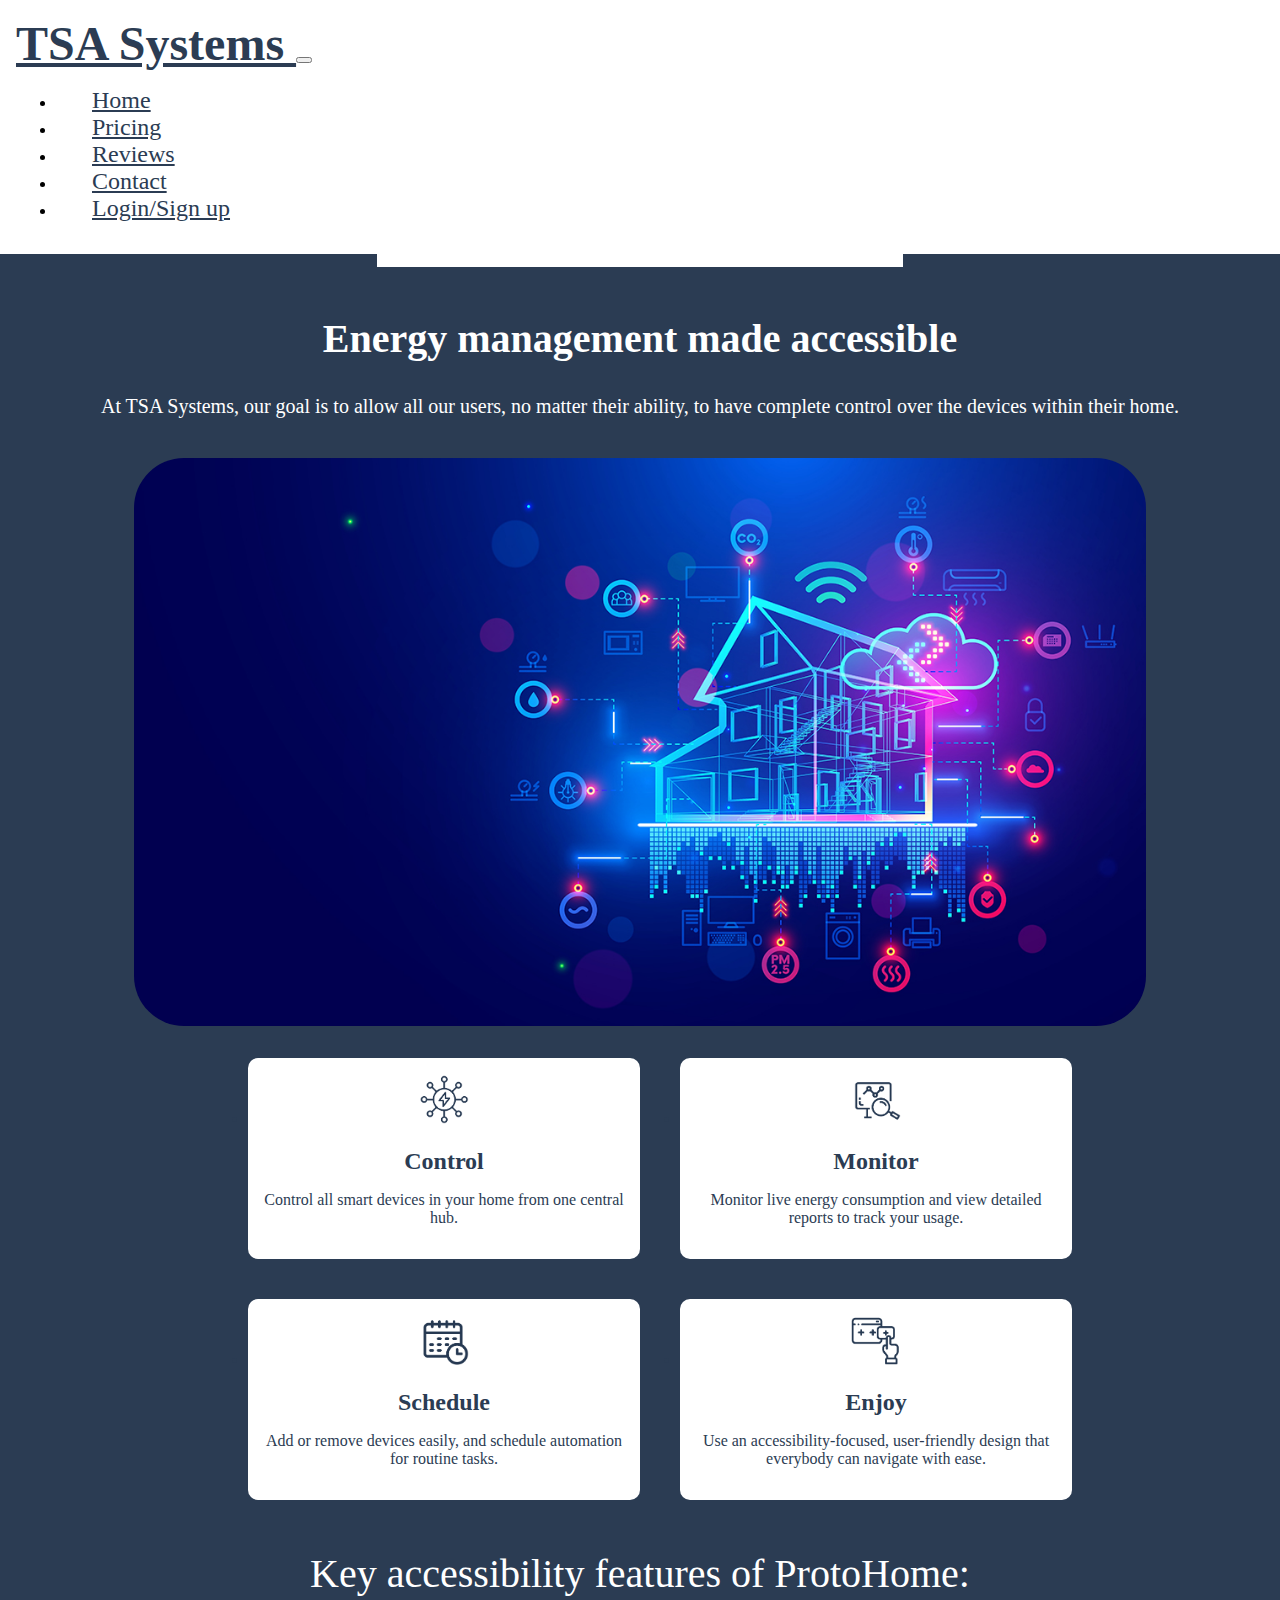
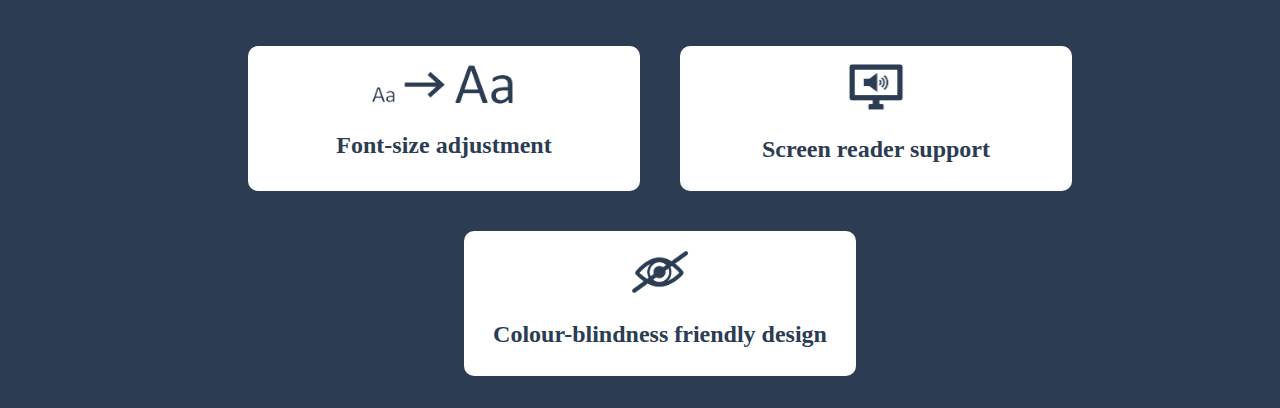
<file: index.html>
<html>

<head>
	<title>TSA Systems</title>
	<link href="https://cdn.jsdelivr.net/npm/bootstrap@5.3.0/dist/css/bootstrap.min.css" rel="stylesheet"
		integrity="sha384-9ndCyUaIbzAi2FUVXJi0CjmCapSmO7SnpJef0486qhLnuZ2cdeRhO02iuK6FUUVM" crossorigin="anonymous">
	<meta name="viewport" content="width=device-width, initial-scale=1" />
	<link href="index.css" rel="stylesheet" type="text/css" />
</head>

<body>

	<nav class="navbar navbar-expand-lg bg-body-tertiary">
		<div class="container-fluid">
			<a class="navbar-brand" href="index.html"> TSA Systems </a>
			<button class="navbar-toggler" type="button" data-bs-toggle="collapse" data-bs-target="#navbarNav"
				aria-controls="navbarNav" aria-expanded="false" aria-label="Toggle navigation">
				<span class="navbar-toggler-icon"></span>
			</button>
			<div class="collapse navbar-collapse" id="navbarNav">
				<ul class="navbar-nav">
					<li class="nav-item">
						<a class="nav-link active" aria-current="page" href="#">Home</a>
					</li>
					<li class="nav-item">
						<a class="nav-link" href="protohome/html/pricing.html">Pricing</a>
					</li>
					<li class="nav-item">
						<a class="nav-link" href="protohome/html/reviews.html">Reviews</a>
					</li>
					<li class="nav-item">
						<a class="nav-link" href="protohome/html/contact.html">Contact</a>
					</li>
					<li class="nav-item">
						<a class="nav-link" href="protohome/html/login.html">Login/Sign up</a>
					</li>

				</ul>
			</div>
		</div>
	</nav>
	
	<h1>
	<span class = "logo">
	<img src = "protohome/image/LOGO.PNG" id = "protohome">
	ProtoHome</span>
	</h1>
	
	<h2>Energy management made accessible</h2>
	<p class="top-text">At TSA Systems, our goal is to allow all our users, no matter their ability, to have complete control over the devices
		within their home.</p>
	<picture class="top-picture">
		<img src="protohome/image/homepage.jpg" >
	</picture>


	<ul class="card-group">
		<li class="card">
			<picture class="icon-picture">
				<img class="icon" src="protohome/image/control.png">
			</picture>
			<h3>Control</h3>
			<p class="item-text">Control all smart devices in your home from one central hub.</p>
		</li>
		<li class="card">
			<picture class="icon-picture">
				<img class="icon" src="protohome/image/monitor.png">
			</picture>
			<h3>Monitor</h3>
			<p class="item-text">Monitor live energy consumption and view detailed reports to track your usage.</p>
		</li>
		<li class="card">
			<picture class="icon-picture">
				<img class="icon" src="protohome/image/schedule.png">
			</picture>
			<h3>Schedule</h3>
			<p class="item-text">Add or remove devices easily, and schedule automation for routine tasks.</p>
		</li>
		<li class="card">
			<picture class="icon-picture">
				<img class="icon" src="protohome/image/intuitive.png" >	
			</picture>
			<h3>Enjoy</h3>
			<p class="item-text">Use an accessibility-focused, user-friendly design that everybody can navigate with ease.</p>
		</li>
	</ul>
	
	<h2 style="font-weight : normal;">Key accessibility features of ProtoHome:</h2>
	<ul class = "card-group">
		<li class = "card">
			<picture class="icon-picture">
				<img class="accessibility" src="protohome/image/font size.png">
			</picture>
			<h3>Font-size adjustment</h3>
		</li>
		<!-- <li class = "card">
			<picture class="icon-picture">
				<img class="accessibility" src="protohome/image/icon size.png">
			</picture>
			<h3>Icon-size adjustment</h3>
		</li> -->
		<li class = "card">
			<picture class="icon-picture">
				<img class="accessibility" src="protohome/image/screen reader.png">
			</picture>
			<h3>Screen reader support</h3>
		</li>
		<li class = "card">
			<picture class="icon-picture">
				<img class="accessibility" src="protohome/image/colour blindness.png">
			</picture>
			<h3>Colour-blindness friendly design</h3>
		</li>
	</ul>

	<script src="https://cdn.jsdelivr.net/npm/bootstrap@5.3.0/dist/js/bootstrap.bundle.min.js"
		integrity="sha384-geWF76RCwLtnZ8qwWowPQNguL3RmwHVBC9FhGdlKrxdiJJigb/j/68SIy3Te4Bkz"
		crossorigin="anonymous"></script>


</body>

</html>
</file>
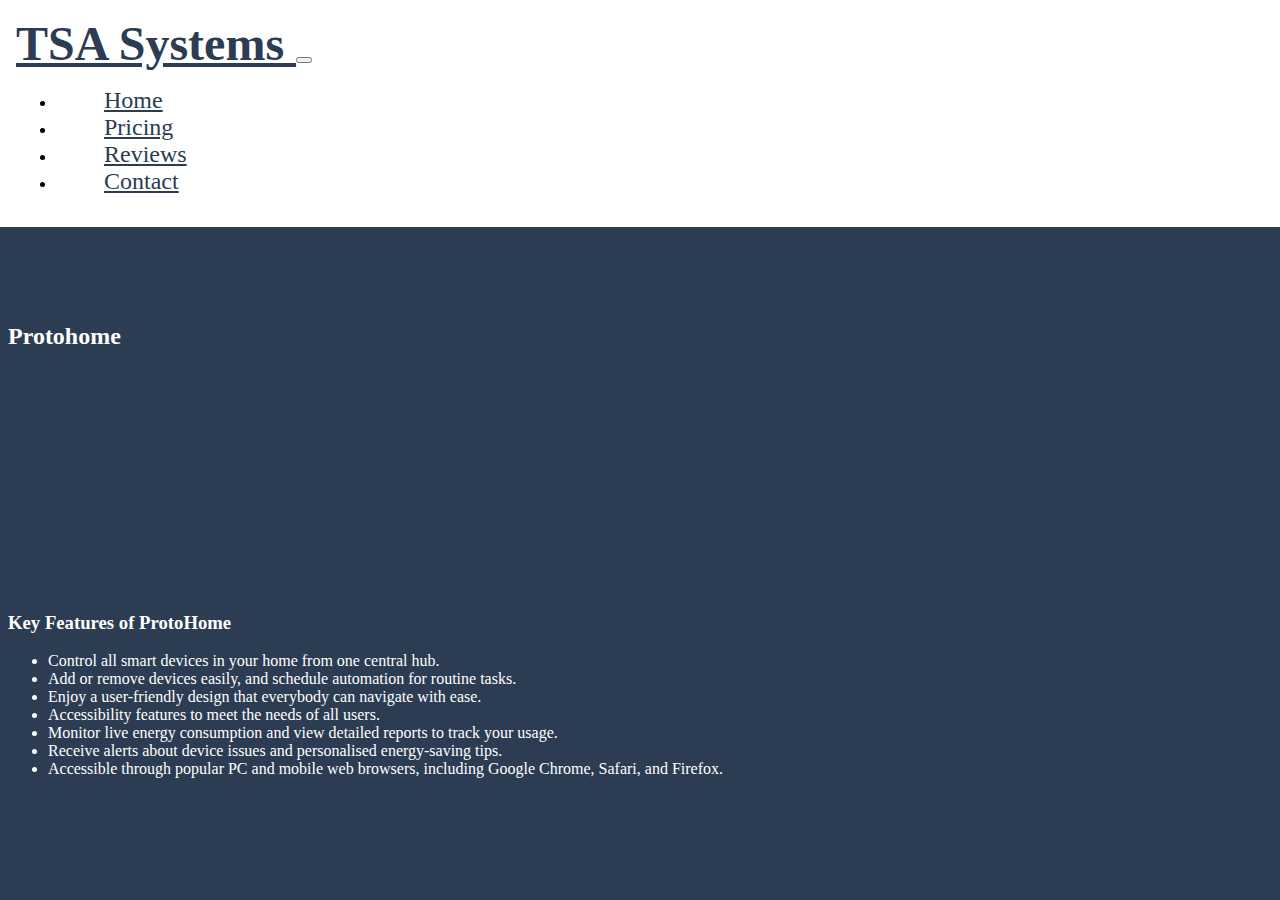
<file: protohome/html/index.html>
<html>
	<head>
		<title>TSA Systems</title>
		<link href="https://cdn.jsdelivr.net/npm/bootstrap@5.3.0/dist/css/bootstrap.min.css" rel="stylesheet" integrity="sha384-9ndCyUaIbzAi2FUVXJi0CjmCapSmO7SnpJef0486qhLnuZ2cdeRhO02iuK6FUUVM" crossorigin="anonymous">
        <meta name="viewport" content="width=device-width, initial-scale=1" />
        <link href="../css/index.css" rel="stylesheet" type="text/css" />
	</head>
	<body>

		<nav class="navbar navbar-expand-lg bg-body-tertiary">
			<div class="container-fluid">
			  <a class="navbar-brand" href="index.html"> TSA Systems </a>
			  <button class="navbar-toggler" type="button" data-bs-toggle="collapse" data-bs-target="#navbarNav" aria-controls="navbarNav" aria-expanded="false" aria-label="Toggle navigation">
				<span class="navbar-toggler-icon"></span>
			  </button>
			  <div class="collapse navbar-collapse" id="navbarNav">
				<ul class="navbar-nav">
				  <li class="nav-item">
					<a class="nav-link active" aria-current="page" href="#">Home</a>
				  </li>
				  <li class="nav-item">
					<a class="nav-link" href="#">Pricing</a>
				  </li>
				  <li class="nav-item">
					<a class="nav-link" href="#">Reviews</a>
				  </li>
				  <li class="nav-item">
					<a class="nav-link" href="#">Contact</a>
				  </li> 
		  
				</ul>
			  </div>
			</div>
		  </nav>













		<header>
			<h1>TSA Systems</h1>
			<h2>Protohome</h2>
		</header>

		
         <div class="introduction">
            <p class="information-text">ProtoHome is designed to give you ultimate control over your household.</p>
		    <p class="information-text">Our mission at TSA Systems is to let you to manage all the smart devices in your home through a single interface.</p>

		 </div>
		

		<h3>Key Features of ProtoHome</h3>
		<ul class="key-features-list">
			<li>Control all smart devices in your home from one central hub.</li>
			<li>Add or remove devices easily, and schedule automation for routine tasks.</li>
			<li>Enjoy a user-friendly design that everybody can navigate with ease.</li>
			<li>Accessibility features to meet the needs of all users.</li>
			<li>Monitor live energy consumption and view detailed reports to track your usage.</li>
			<li>Receive alerts about device issues and personalised energy-saving tips.</li>
			<li>Accessible through popular PC and mobile web browsers, including Google Chrome, Safari, and Firefox.</li>
		</ul>


		<script src="https://cdn.jsdelivr.net/npm/bootstrap@5.3.0/dist/js/bootstrap.bundle.min.js" integrity="sha384-geWF76RCwLtnZ8qwWowPQNguL3RmwHVBC9FhGdlKrxdiJJigb/j/68SIy3Te4Bkz" crossorigin="anonymous"></script>


	</body>
</html>
</file>
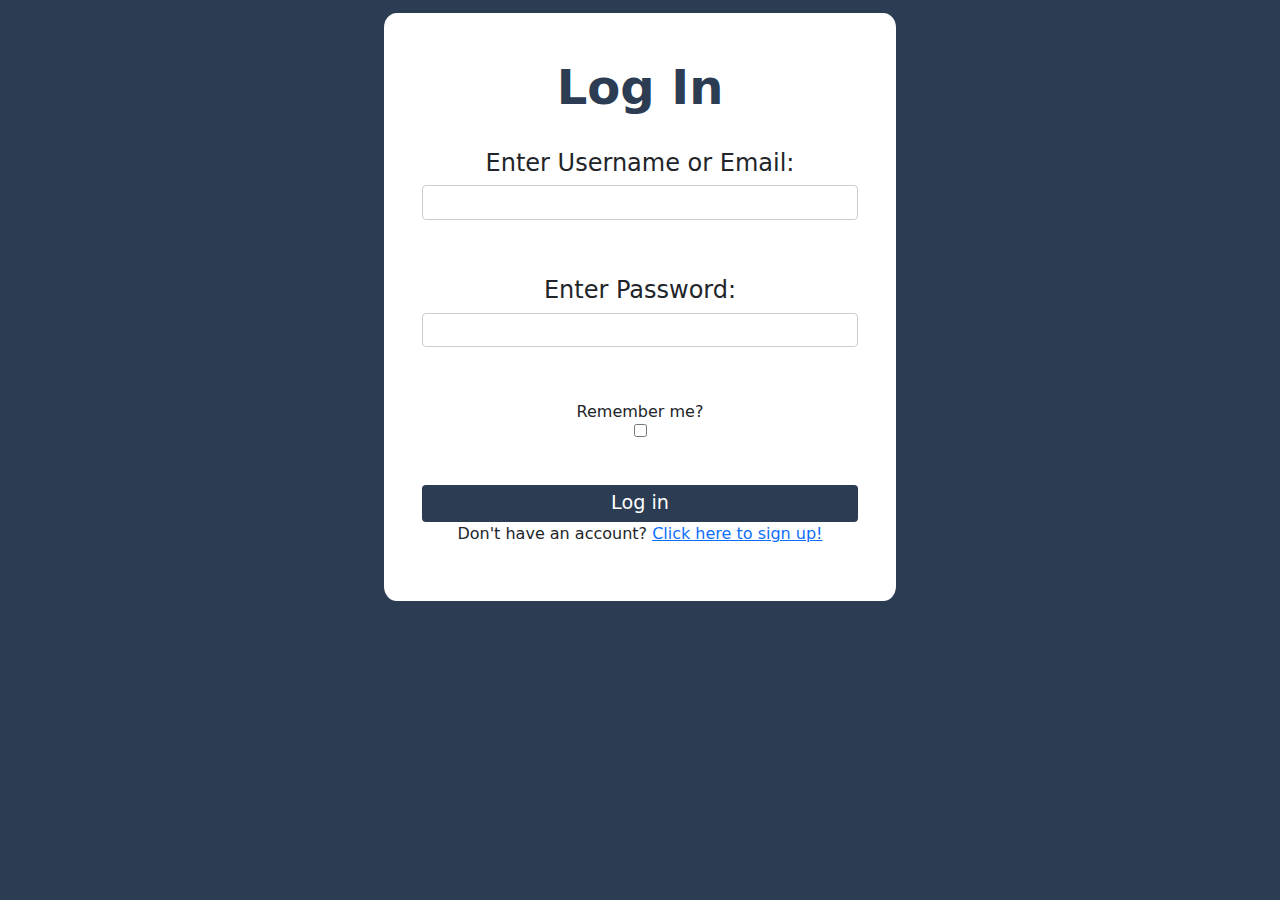
<file: protohome/html/dashboard.html>
<html lang = "en">
<head>
    <title>Dashboard</title>
    <meta charset="UTF-8">
    <meta name="viewport" content="width=device-width, initial-scale=1" />
    <link href="https://cdn.jsdelivr.net/npm/bootstrap@5.3.3/dist/css/bootstrap.min.css" rel="stylesheet" integrity="sha384-QWTKZyjpPEjISv5WaRU9OFeRpok6YctnYmDr5pNlyT2bRjXh0JMhjY6hW+ALEwIH" crossorigin="anonymous">
    <link href="../css/dashboard.css" rel="stylesheet" type="text/css" />
</head>
<body>
    <nav class="navbar navbar-expand-lg bg-body-tertiary">
        <div class="container-fluid">
            <a class="navbar-brand" href="dashboard.html">
                <img src="../image/LOGO.PNG" width="80" height="80" alt="Logo">
                <span class="ms-2 custom-text">ProtoHome</span>
            </a>
            <button class="navbar-toggler" type="button" data-bs-toggle="collapse" data-bs-target="#navbarNav" aria-controls="navbarNav" aria-expanded="false" aria-label="Toggle navigation">
                <span class="navbar-toggler-icon"></span>
            </button>
            <div class="collapse navbar-collapse" id="navbarNav">
                <ul class="navbar-nav">
                    <li class="nav-item">
                        <a class="nav-link active" aria-current="page" href="dashboard.html">
                            <img src="../image/Dashboard.png" width="50" height="50" alt="Dashboard"> Dashboard
                        </a>

                        <li class="nav-item">
                            <a class="nav-link" href="household.html">
                                <img src="../image/House.png" width="50" height="50" alt="houseHold"> Household
                            </a>
                        </li>


                    </li>
                    <li class="nav-item">
                        <a class="nav-link" href="energyreport.html">
                            <img src="../image/Graph.png" width="50" height="50" alt="Graph"> Energy Report
                        </a>
                    </li>
                    
                    <li class="nav-item">
                        <a class="nav-link" target="_blank" href="https://tsasystems.github.io/Protohome/">
                            <img src="../image/Information.png" width="50" height="50" alt="Settings"> About

                        </a>
                    </li>

                    <li class="nav-item">
                        <a class="nav-link" href="settings.html">
                            <img src="../image/Settings.png" width="50" height="50" alt="Settings"> Settings
                        </a>
                    </li>

                    
                    
                </ul>






                    <!-- Dropdown Menu -->
                     
                    <ul class="navbar-nav ms-auto">
                        <li class="nav-item dropdown">
                            <a class="nav-link dropdown-toggle" href="#" id="navbarDropdown" role="button" data-bs-toggle="dropdown" aria-expanded="false">
                                <img src="../image/Notification.png" width="50" height="50" alt="Notification"> 
                            </a>
                            <ul class="dropdown-menu" aria-labelledby="navbarDropdown">
                                <li><a class="dropdown-item" href="#">No new notifications</a></li>
                            </ul>
                        </li>
                    </ul>

                   
                
            </div>
        </div>
    </nav>

   <h1>Devices</h1>

   <br>
   <br>
   <br>

   
    <button type="button" id="houseHoldButton" class="btn btn-light"  aria-label="change household"> Change Household </button>

    <br>
    <br>
    <br>


	
    <div class="grid-container" id="grid">
        <div class="gridItemAddBox" onclick= "showAddDeviceInterface()" title="Add device" >+</div>
        
    </div>



    <div class="modal fade" id="deviceModal" tabindex="-1" aria-labelledby="ModalLabel" aria-hidden="true">
        <div class="modal-dialog">
          <div class="modal-content">
            <div class="modal-header">
              <h2 class="modal-title" id="ModalLabel">Add a device</h2>
              <button type="button" class="btn-close" data-bs-dismiss="modal" aria-label="Close"></button>
            </div>
            <div class="modal-body">
               <h3> Available Devices </h3>

               <div class="row" >
                <div class="col-6">
                    <!-- Devices declared in js are shown here  --> 
                  <div class="list-group" id="list-tab" role="tablist">
                 


                  </div>
                </div> 
                <div class="col-8">
                    <div class="tab-content" id="nav-tabContent">
                        <div class="tab-pane fade" id="list-home" role="tabpanel" aria-labelledby="list-home-list">Home content...</div>
                        <div class="tab-pane fade" id="list-profile" role="tabpanel" aria-labelledby="list-profile-list">Profile content...</div>
                        <div class="tab-pane fade" id="list-messages" role="tabpanel" aria-labelledby="list-messages-list">Messages content...</div>
                        <div class="tab-pane fade" id="list-settings" role="tabpanel" aria-labelledby="list-settings-list">Settings content...</div>
                      </div>
                </div>
              </div>


            </div>
            <div class="modal-footer">
                <button type="button" class="btn btnAdd" onclick="addDevice()" data-bs-dismiss="modal">Add device </button>
              <button type="button" class="btn btnClose" data-bs-dismiss="modal">Close</button>
			  
            </div>
          </div>
        </div>
      </div>



      
      <div class="modal fade" id="deviceInfoModal" tabindex="-1" aria-labelledby="deviceInfoModalLabel" aria-hidden="true">
        <div class="modal-dialog">
            <div class="modal-content">
                <div class="modal-header">
                    <h2 class="modal-title" id="deviceInfoModalLabel">Device Information</h2>
                    <button type="button" class="btn-close" data-bs-dismiss="modal" aria-label="Close"></button>
                </div>
                <div class="modal-body" id="deviceInfoModalBody">
                    <!-- Info about the device is inserted here via showDeviceInfoInterface() -->
                </div>
                <div class="modal-footer">
                    <div class="modal-footer">
                        <button type="button" id="removeButton" class="btn btnRemove" data-bs-dismiss="modal">Remove Device</button>
                        <button type="button" class="btn btnClose" data-bs-dismiss="modal">Close</button>
                    </div>
                 
                </div>
            </div>
        </div>
    </div>

    <div class="modal fade" id="switchHouseholdModal" aria-labelledby="switchHouseholdModalLabel" aria-hidden="true">
        <div class="modal-dialog">
            <div class="modal-content" style="margin-top:20%">
                <div class="modal-header">
                    <h5 class="modal-title" id="switchHouseholdModalLabel">Switch Household</h5>
                    <button type="button" class="btn-close" data-bs-dismiss="modal" aria-label="Close"></button>
                </div>
                <div class="modal-body">
                    <ul id="householdList" class="list-group">
                    </ul>
                </div>
            </div>
        </div>
    </div>
    





    
      <br>
      <br>
      <br>
    
    <script src="https://cdn.jsdelivr.net/npm/bootstrap@5.3.3/dist/js/bootstrap.bundle.min.js" integrity="sha384-YvpcrYf0tY3lHB60NNkmXc5s9fDVZLESaAA55NDzOxhy9GkcIdslK1eN7N6jIeHz" crossorigin="anonymous"></script>
    <script src="../js/loginWithToken.js"></script>
    <script src="../js/dashboard.js"></script>
    <script src="../js/settings.js"></script>
</body>
</html>
</file>
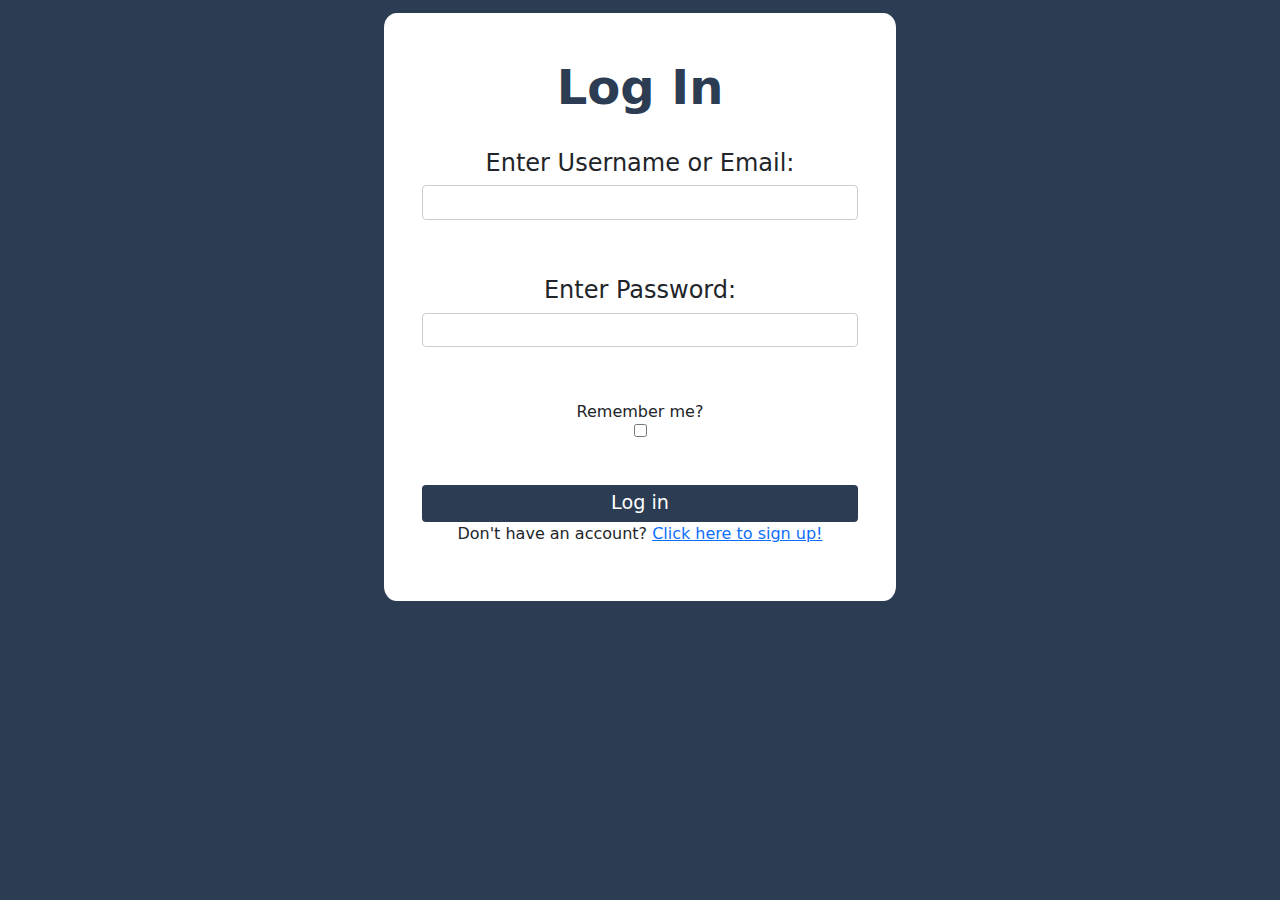
<file: protohome/html/household.html>
<!DOCTYPE html>
<html lang="en">
<head>
    <title>Dashboard</title>
    <meta charset="UTF-8">
    <meta name="viewport" content="width=device-width, initial-scale=1" />
    <link href="https://cdn.jsdelivr.net/npm/bootstrap@5.3.3/dist/css/bootstrap.min.css" rel="stylesheet"
        integrity="sha384-QWTKZyjpPEjISv5WaRU9OFeRpok6YctnYmDr5pNlyT2bRjXh0JMhjY6hW+ALEwIH" crossorigin="anonymous">
    <link href="../css/household.css" rel="stylesheet" type="text/css" />
</head>

<body>
    <nav class="navbar navbar-expand-lg bg-body-tertiary">
        <div class="container-fluid">
            <a class="navbar-brand" href="dashboard.html">
                <img src="../image/LOGO.PNG" width="80" height="80" alt="Logo">
                <span class="ms-2 custom-text">ProtoHome</span>
            </a>
            <button class="navbar-toggler" type="button" data-bs-toggle="collapse" data-bs-target="#navbarNav" aria-controls="navbarNav" aria-expanded="false" aria-label="Toggle navigation">
                <span class="navbar-toggler-icon"></span>
            </button>
            <div class="collapse navbar-collapse" id="navbarNav">
                <ul class="navbar-nav">
                    <li class="nav-item">
                        <a class="nav-link active" aria-current="page" href="dashboard.html">
                            <img src="../image/Dashboard.png" width="50" height="50" alt="Dashboard"> Dashboard
                        </a>

                        <li class="nav-item">
                            <a class="nav-link" href="household.html">
                                <img src="../image/House.png" width="50" height="50" alt="houseHold"> Household
                            </a>
                        </li>



                    </li>
                    <li class="nav-item">
                        <a class="nav-link" href="energyreport.html">
                            <img src="../image/Graph.png" width="50" height="50" alt="Graph"> Energy Report
                        </a>
                    </li>
                    
                    <li class="nav-item">
                        <a class="nav-link" target="_blank" href="https://tsasystems.github.io/Protohome/">
                            <img src="../image/Information.png" width="50" height="50" alt="Settings"> About

                        </a>
                    </li>

                    <li class="nav-item">
                        <a class="nav-link" href="settings.html">
                            <img src="../image/Settings.png" width="50" height="50" alt="Settings"> Settings
                        </a>
                    </li>

            
                    
                </ul>






                    <!-- Dropdown Menu -->
                     
                    <ul class="navbar-nav ms-auto">
                        <li class="nav-item dropdown">
                            <a class="nav-link dropdown-toggle" href="#" id="navbarDropdown" role="button" data-bs-toggle="dropdown" aria-expanded="false">
                                <img src="../image/Notification.png" width="50" height="50" alt="Notification"> 
                            </a>
                            <ul class="dropdown-menu" aria-labelledby="navbarDropdown">
                                <li><a class="dropdown-item" href="#">No new notifications</a></li>
                            </ul>
                        </li>
                    </ul>

                   
                
            </div>
        </div>
    </nav>


    <h1>Manage your household</h1>

    <div class="button-container">
        <button type="button" class="btn btn-primary" id="createHousehold">Create Household</button>
        <button type="button" class="btn btn-primary" id="addUser">Add User</button>
        <button type="button" class="btn btn-primary" id="switchHousehold">Switch Household</button>
    </div>

    <div class="container mt-4">
        <div class="grid-container" id="userGrid">
        </div>
    </div>

    <div class="modal fade" id="switchHouseholdModal" aria-labelledby="switchHouseholdModalLabel" aria-hidden="true">
        <div class="modal-dialog">
            <div class="modal-content">
                <div class="modal-header">
                    <h5 class="modal-title" id="switchHouseholdModalLabel">Switch Household</h5>
                    <button type="button" class="btn-close" data-bs-dismiss="modal" aria-label="Close"></button>
                </div>
                <div class="modal-body">
                    <ul id="householdList" class="list-group">
                    </ul>
                </div>
            </div>
        </div>
    </div>

    <script src="https://cdn.jsdelivr.net/npm/bootstrap@5.3.3/dist/js/bootstrap.bundle.min.js"
        integrity="sha384-YvpcrYf0tY3lHB60NNkmXc5s9fDVZLESaAA55NDzOxhy9GkcIdslK1eN7N6jIeHz"
        crossorigin="anonymous"></script>
        <script src="../js/loginWithToken.js"></script>
    <script src="../js/household.js"></script>
</body>

</html>
</file>
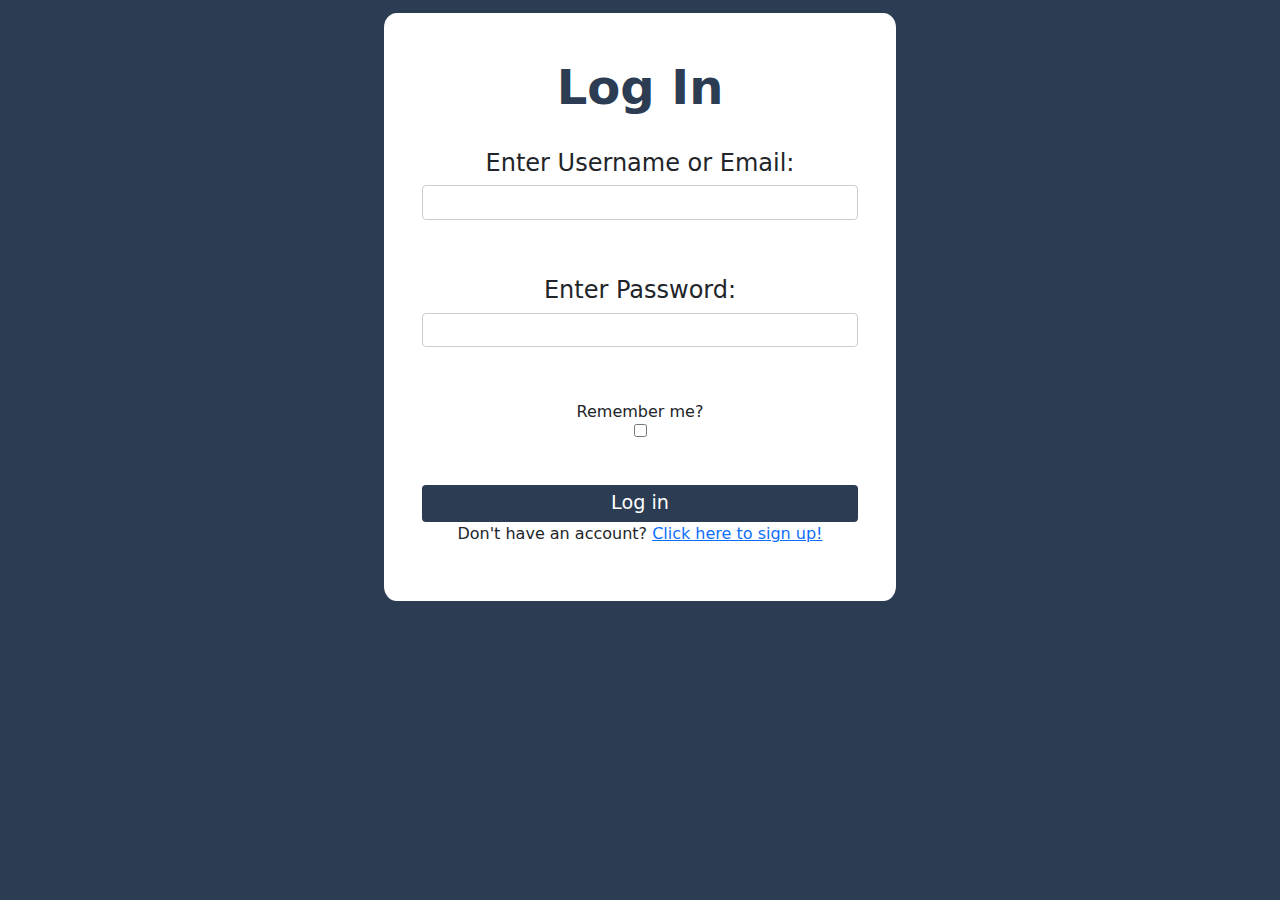
<file: protohome/html/login.html>
<!DOCTYPE html>
<html>
<head>
    <title>Login</title>
    
    <meta charset="UTF-8">
    <meta name="viewport" content="width=device-width, initial-scale=1" />
	<link href="https://cdn.jsdelivr.net/npm/bootstrap@5.3.3/dist/css/bootstrap.min.css" rel="stylesheet" integrity="sha384-QWTKZyjpPEjISv5WaRU9OFeRpok6YctnYmDr5pNlyT2bRjXh0JMhjY6hW+ALEwIH" crossorigin="anonymous">
    <link href="../css/login.css" rel="stylesheet" type="text/css" />
</head>

<body>

   <div id="login-info" class="container">
    <p id="login-text">Log In</p>
    <p id="login-failure" style='color: red; display: none'>Username or password is incorrect</p>
    <label id="username-label" > Enter Username or Email:</label>
    <input type="text" class="textbox-text" id="username-box" name="username"><br><br>
    <label  id="password-label">Enter Password:</label>
    <input type="password" class="textbox-text" id="password-box" name="password"><br><br>
    <label id="remember-me-label">Remember me?</label>
    <input type="checkbox" id="remember-me-box"><br><br>
    <button onclick="attemptLogin()">Log in</button>
    <div class="info-text">
        <p> Don't have an account?  <a href="signup.html">Click here to sign up!</a></p>
     </div>

   </div>

   <script src="https://ajax.googleapis.com/ajax/libs/jquery/3.2.1/jquery.min.js"></script>
   <script type="text/javascript" src="../js/login.js"></script>
   <script type="text/javascript" src="../js/setCookies.js"></script>

</body>
</html>
</file>
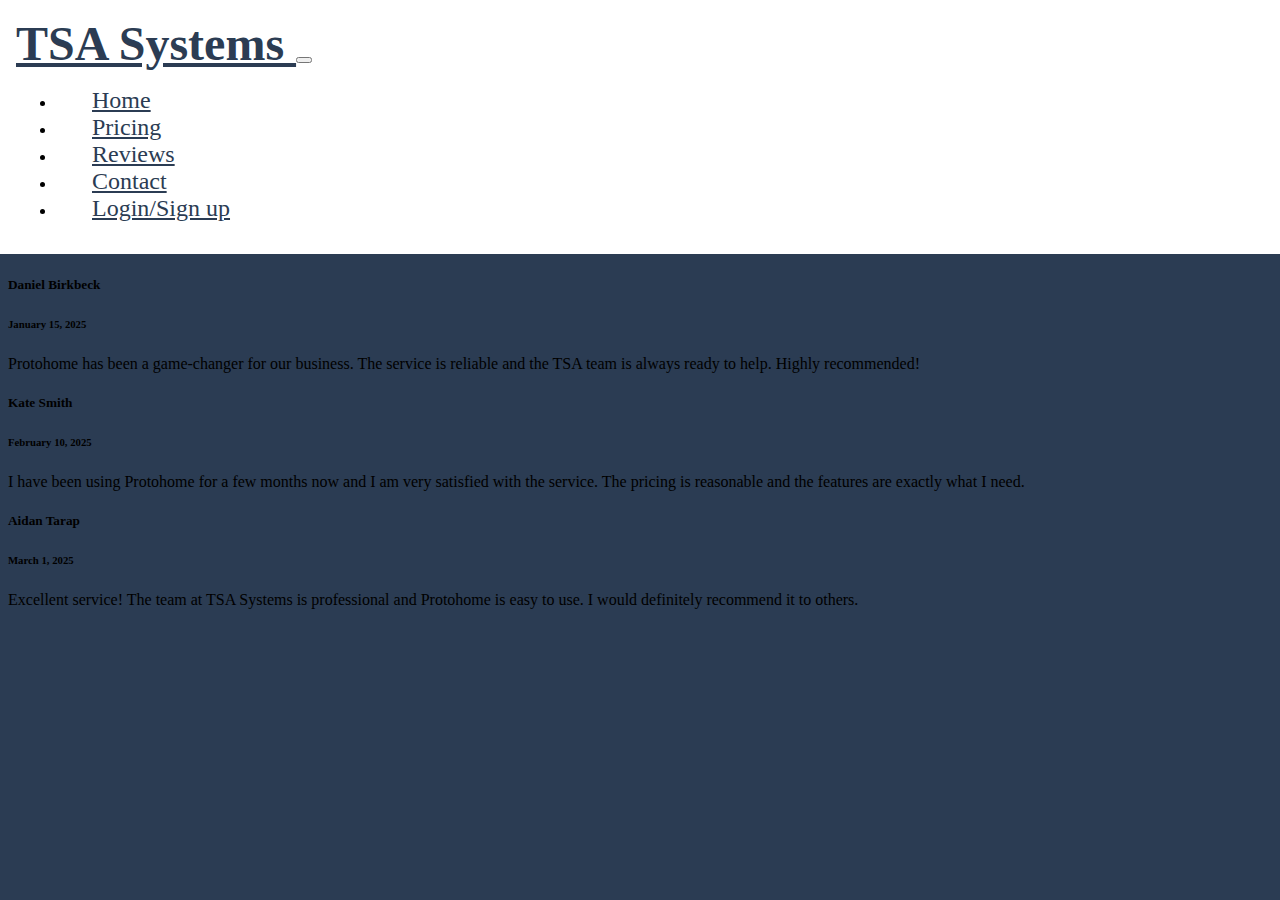
<file: protohome/html/reviews.html>
<html>
	<head>
		<title>TSA Systems</title>
		<link href="https://cdn.jsdelivr.net/npm/bootstrap@5.3.0/dist/css/bootstrap.min.css" rel="stylesheet" integrity="sha384-9ndCyUaIbzAi2FUVXJi0CjmCapSmO7SnpJef0486qhLnuZ2cdeRhO02iuK6FUUVM" crossorigin="anonymous">
        <meta name="viewport" content="width=device-width, initial-scale=1" />
        <link href="../css/reviews.css" rel="stylesheet" type="text/css" />
	</head>
	<body>

		<nav class="navbar navbar-expand-lg bg-body-tertiary">
			<div class="container-fluid">
			  <a class="navbar-brand" href="../../index.html"> TSA Systems </a>
			  <button class="navbar-toggler" type="button" data-bs-toggle="collapse" data-bs-target="#navbarNav" aria-controls="navbarNav" aria-expanded="false" aria-label="Toggle navigation">
				<span class="navbar-toggler-icon"></span>
			  </button>
			  <div class="collapse navbar-collapse" id="navbarNav">
				<ul class="navbar-nav">
				  <li class="nav-item">
					<a class="nav-link" href="../../index.html">Home</a>
				  </li>
				  <li class="nav-item">
                    <a class="nav-link" href="pricing.html">Pricing</a>
				  </li>
				  <li class="nav-item">
                    <a class="nav-link active" aria-current="page" href="#">Reviews</a>
				  </li>
				  <li class="nav-item">
					<a class="nav-link" href="contact.html">Contact</a>
				  </li> 
				  <li class="nav-item">
					<a class="nav-link" href="login.html">Login/Sign up</a>
				  </li> 
		  
				</ul>
			  </div>
			</div>
		  </nav>

		  <form>
			<label for="name" class="form-label">Name</label>
			<input type="text" class="form-control" id="name" name="name" required>
			<label for="review" class="form-label">Review</label>
			<textarea class="form-control" id="review" name="review" rows="5" required></textarea>
			<button type="submit" class="btn btn-primary">Submit</button>
		</form>

		  <div class="container mt-5">
			<h1>Customer Reviews</h1>
			<div class="card mb-3">
				<div class="card-body">
					<h5 class="card-title">Daniel Birkbeck</h5>
					<h6 class="card-subtitle mb-2 text-muted">January 15, 2025</h6>
					<p class="card-text">Protohome has been a game-changer for our business. The service is reliable and the TSA team is always ready to help. Highly recommended!</p>
				</div>
			</div>
			<div class="card mb-3">
				<div class="card-body">
					<h5 class="card-title">Kate Smith</h5>
					<h6 class="card-subtitle mb-2 text-muted">February 10, 2025</h6>
					<p class="card-text">I have been using Protohome for a few months now and I am very satisfied with the service. The pricing is reasonable and the features are exactly what I need.</p>
				</div>
			</div>
			<div class="card mb-3">
				<div class="card-body">
					<h5 class="card-title">Aidan Tarap</h5>
					<h6 class="card-subtitle mb-2 text-muted">March 1, 2025</h6>
					<p class="card-text">Excellent service! The team at TSA Systems is professional and Protohome is easy to use. I would definitely recommend it to others.</p>
				</div>
			</div>
		</div>

		<script src="https://cdn.jsdelivr.net/npm/bootstrap@5.3.0/dist/js/bootstrap.bundle.min.js" integrity="sha384-geWF76RCwLtnZ8qwWowPQNguL3RmwHVBC9FhGdlKrxdiJJigb/j/68SIy3Te4Bkz" crossorigin="anonymous"></script>


	</body>
</html>
</file>
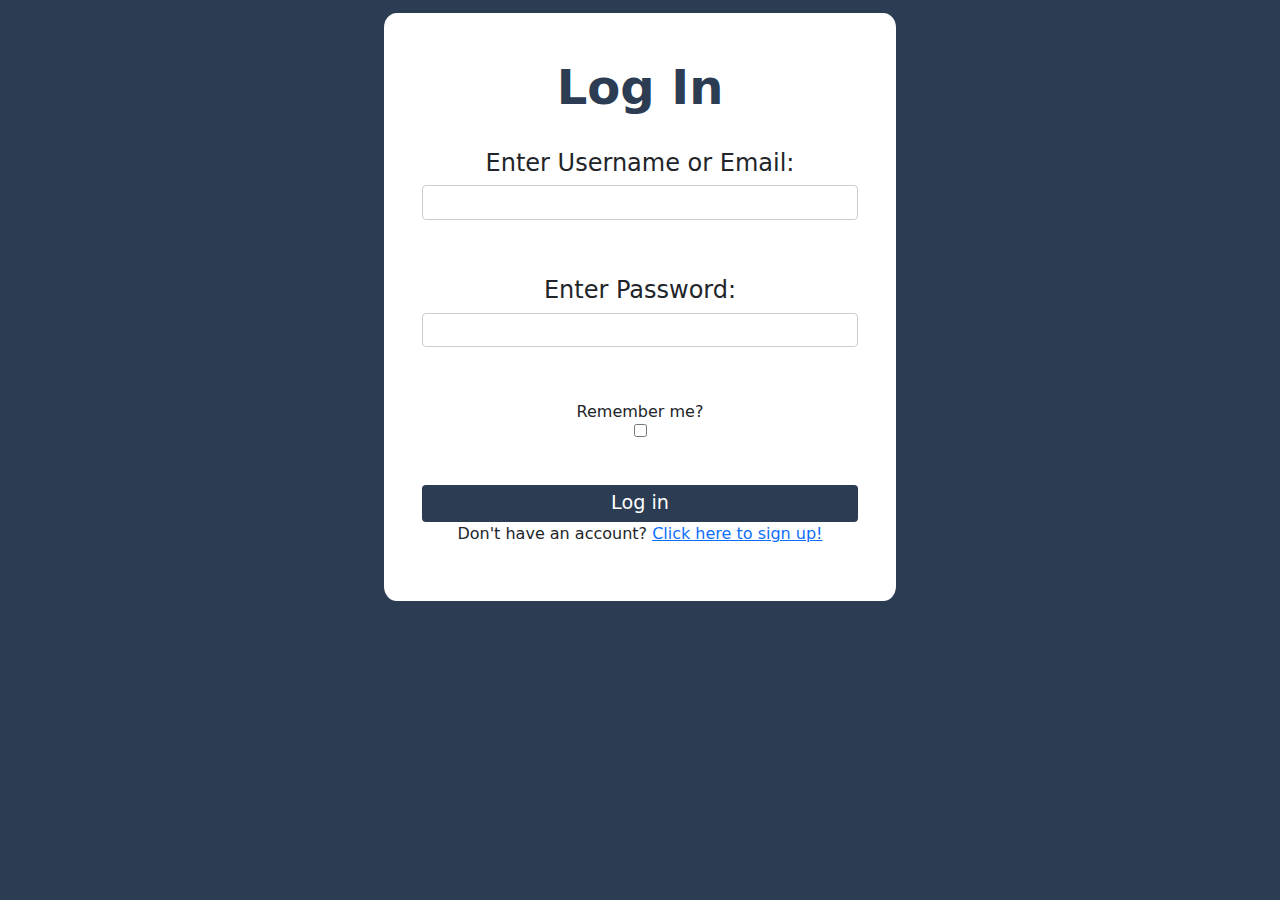
<file: protohome/html/settings.html>
<html lang = "en">
	<head>
		<title>Settings</title>
		<meta charset="UTF-8">
        <meta name="viewport" content="width=device-width, initial-scale=1" />
		<link href="https://cdn.jsdelivr.net/npm/bootstrap@5.3.3/dist/css/bootstrap.min.css" rel="stylesheet" integrity="sha384-QWTKZyjpPEjISv5WaRU9OFeRpok6YctnYmDr5pNlyT2bRjXh0JMhjY6hW+ALEwIH" crossorigin="anonymous">

		<link href="../css/settings.css" rel="stylesheet" type="text/css" />
		
	</head>
	<body>
		<nav class="navbar navbar-expand-lg bg-body-tertiary">
			<div class="container-fluid">
				<a class="navbar-brand" href="dashboard.html">
					<img src="../image/LOGO.PNG" width="80" height="80" alt="Logo">
					<span class="ms-2 custom-text">ProtoHome</span>
				</a>
				<button class="navbar-toggler" type="button" data-bs-toggle="collapse" data-bs-target="#navbarNav" aria-controls="navbarNav" aria-expanded="false" aria-label="Toggle navigation">
					<span class="navbar-toggler-icon"></span>
				</button>
				<div class="collapse navbar-collapse" id="navbarNav">
					<ul class="navbar-nav">
						<li class="nav-item">
							<a class="nav-link active" aria-current="page" href="dashboard.html">
								<img src="../image/Dashboard.png" width="50" height="50" alt="Dashboard"> Dashboard
							</a>


							<li class="nav-item">
								<a class="nav-link" href="household.html">
									<img src="../image/House.png" width="50" height="50" alt="houseHold"> Household
								</a>
							</li>

						</li>
						<li class="nav-item">
							<a class="nav-link" href="energyreport.html">
								<img src="../image/Graph.png" width="50" height="50" alt="Graph"> Energy Report
							</a>
						</li>
						
						<li class="nav-item">
							<a class="nav-link" target="_blank" href="https://tsasystems.github.io/Protohome/">
								<img src="../image/Information.png" width="50" height="50" alt="Settings"> About
	
							</a>
						</li>
	
						<li class="nav-item">
							<a class="nav-link" href="settings.html">
								<img src="../image/Settings.png" width="50" height="50" alt="Settings"> Settings
							</a>
						</li>
	
						
					</ul>
	
	
	
	
	
	
						<!-- Dropdown Menu -->
						 
						<ul class="navbar-nav ms-auto">
							<li class="nav-item dropdown">
								<a class="nav-link dropdown-toggle" href="#" id="navbarDropdown" role="button" data-bs-toggle="dropdown" aria-expanded="false">
									<img src="../image/Notification.png" width="50" height="50" alt="Notification"> 
								</a>
								<ul class="dropdown-menu" aria-labelledby="navbarDropdown">
									<li><a class="dropdown-item" href="#">No new notifications</a></li>
								</ul>
							</li>
						</ul>
	
					   
					
				</div>
			</div>
		</nav>
	  
		<br>
		<br>

		

         <h1> Accessibility Settings </h1>
  
		<br>
		<br>
		<p> <span>Font size:</span><br>
			<input id="font" type="range" min="12" step="1" max="50" value="16" aria-label="adjust font size">
			<span id="FontSize" aria-label="current font size">16</span>px</p> 
			
		<br>
		<br>
		<br>
		<br>
		<br>
		<br>

		

         <h1> Account Settings </h1>
  
		 <br>
		<br>
		<br>

		 <div class="accountSettingsContainer">

			<a href="login.html">
				<button type="button" id="log-out-button" class="btn btn-light" onclick="href=login.html" aria-label="log out"> Log Out </button>
			</a>
			<br>
			<br>
			<br>
			<br>
			<div id="account-input" style="display:none;">
				<label id="username-label" >Enter Username or Email:</label><br>
				<input type="text" class="textbox-text" id="username-box" name="username"><br><br>
				<label  id="password-label">Enter Password:</label><br>
				<input type="password" class="textbox-text" id="password-box" name="password"><br><br>
				<label  id="confirm-label">Confirm Password:</label><br>
				<input type="password" class="textbox-text" id="confirm-box" name="password"><br><br>
				<button id="confirm-delete-account">Delete Account</button>
			</div>
			<button type="button" id="delete-account-button" class="btn btn-light" aria-label="delete account"> Delete Account</button>


			
		 </div>

		 

	

		 <script src = "../js/loginWithToken.js"></script>
		<script src = "../js/settings.js"></script>

       <script src="https://cdn.jsdelivr.net/npm/bootstrap@5.3.0/dist/js/bootstrap.bundle.min.js" integrity="sha384-geWF76RCwLtnZ8qwWowPQNguL3RmwHVBC9FhGdlKrxdiJJigb/j/68SIy3Te4Bkz" crossorigin="anonymous"></script>

	
	</body>
</html>
</file>
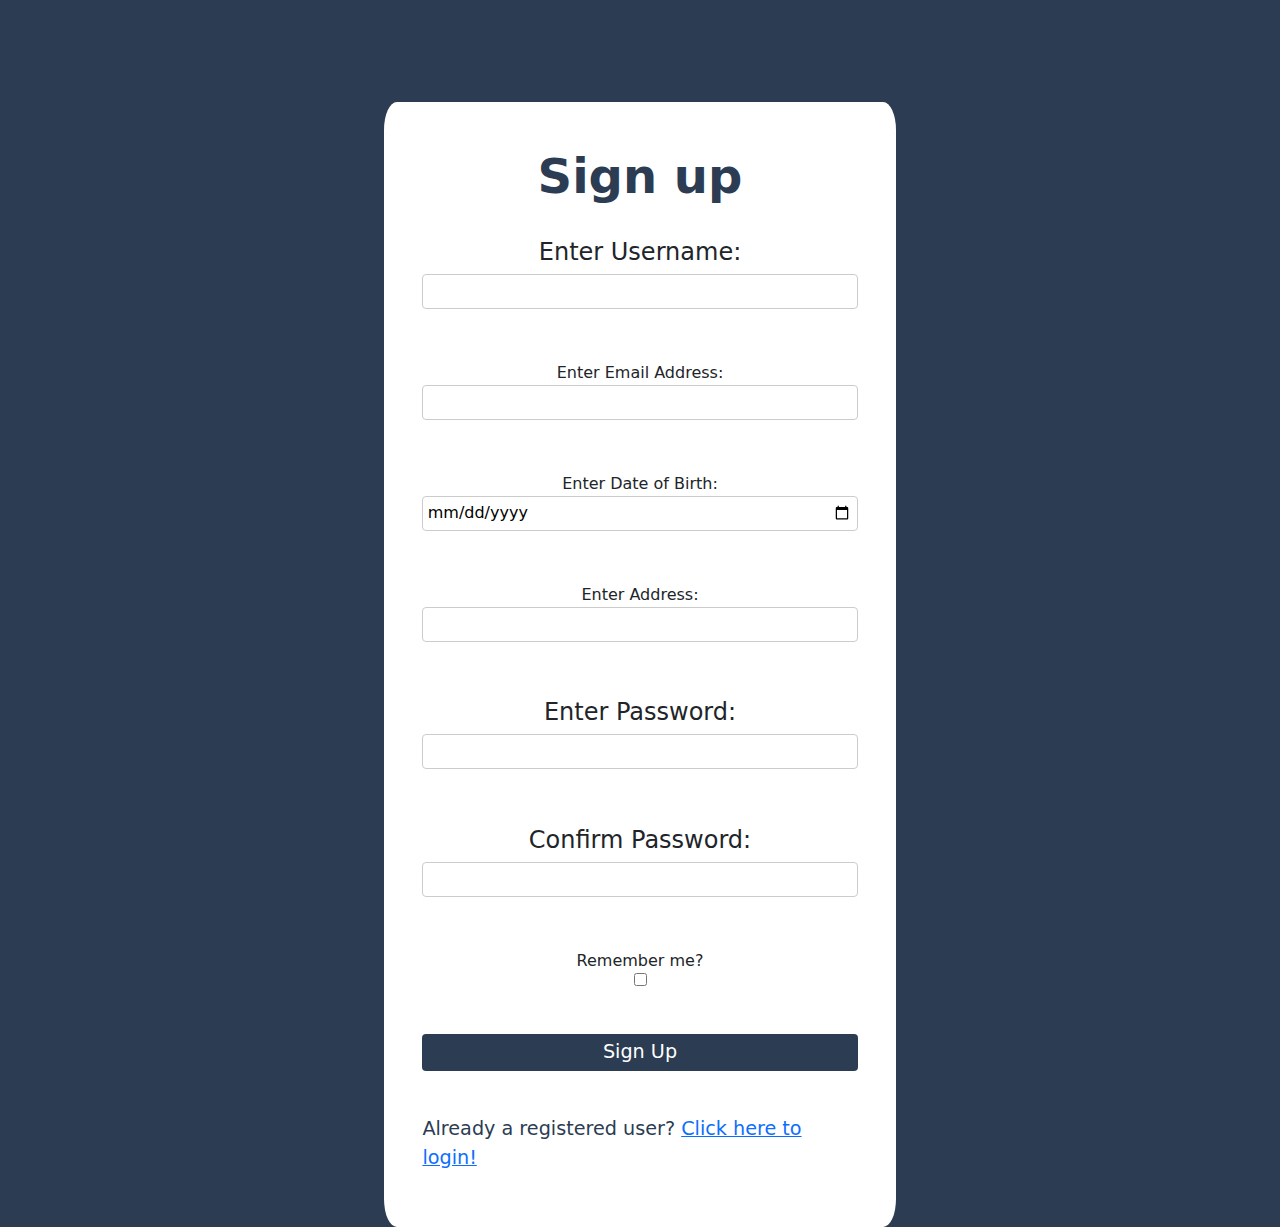
<file: protohome/html/signup.html>
<html>

<head>
    <title>Register</title>
    
    <meta charset="UTF-8">
    <meta name="viewport" content="width=device-width, initial-scale=1" />
	<link href="https://cdn.jsdelivr.net/npm/bootstrap@5.3.3/dist/css/bootstrap.min.css" rel="stylesheet" integrity="sha384-QWTKZyjpPEjISv5WaRU9OFeRpok6YctnYmDr5pNlyT2bRjXh0JMhjY6hW+ALEwIH" crossorigin="anonymous">
    <link href="../css/signup.css" rel="stylesheet" type="text/css" />
   
</head>

<body>
   <div class="container">
    <p id="login-text">Sign up</p>
    <p id="username-taken" style='color: red; display: none'>Username is taken</p>
    <p id="password-mismatch" style='color: red; display: none'>Passwords don't match</p>
    <label id="username-label" > Enter Username:</label>
    <input type="text" class="textbox-text" id="username-box" name="username"><br><br>
    <label id="email-label">Enter Email Address:</label>
    <input type="email" class="textbox-text" id="email-box" name="email"><br><br>
    <label id="dob-label">Enter Date of Birth:</label>
    <input type="date" class="textbox-text" id="dob-box" name="dob"><br><br>
    <label id="address-label">Enter Address:</label>
    <input type="text" class="textbox-text" id="address-box" name="address"><br><br>
    <label  id="password-label">Enter Password:</label>
    <input type="password" class="textbox-text" id="password-box" name="username"><br><br>
    <label  id="password-label">Confirm Password:</label>
    <input type="password" class="textbox-text" id="confirm-box" name="username"><br><br>
    <label id="remember-me-label">Remember me?</label>
    <input type="checkbox" id="remember-me-box"><br><br>
    <button onclick="attemptSignup()">Sign Up</button>


    <!-- TODO: Add stay logged in box -->
    <div class="info-text">
       <p> Already a registered user?  <a href="login.html">Click here to login!</a></p>
    </div>

   </div>
   
    
    <script src="https://ajax.googleapis.com/ajax/libs/jquery/3.2.1/jquery.min.js"></script>
    <script type="text/javascript" src="../js/register.js"></script>
    <script type="text/javascript" src="../js/setCookies.js"></script>
</body>
</html>
</file>
<file: index.css>
body {

    background-color: #2B3C53;
    padding-top: 1%;
}

.container-fluid {

    overflow: hidden;
    background-color: #ffffff;
    position: fixed;
    top: 0;
    left: 0;
    width: 100%;
    height: auto;
    padding: 1em;


}

.navbar-brand {

    font-size: 3rem;
    font-weight: bold;
    color: #2B3C53;



}

.nav-item a {

    color: #2B3C53;
    font-size: 1.5rem;
    margin: 0 1.5em;
    white-space: nowrap
}

h1 {
	font-size: 5rem;
    color: #2B3C53;
    margin-top: 8%;
    text-align: center;
}

.logo {
	background : white;
	padding : 0.5rem;
}

#protohome {
	height : 6rem;
	margin-bottom : 1.5rem;
}

h2 {
    font-size: 2.5rem;
    font-weight: bold;
    color: #ffffff;
    text-align: center;
}

.top-text {
    font-size: 1.25rem;
    color: #ffffff;
    text-align: center;
    margin-bottom: 2em;
}

.top-picture img {
    display: block;
    margin: 0 auto;
    max-width: 80%;
    height: auto;
    border-radius: 50px;
}

.card-group {
    display: flex;
    justify-content: center;
    flex-wrap: wrap;
    gap: 0.5em;
    width: 100%;
    max-width: 1200px;
	margin-left : auto;
	margin-right : auto;
}

.card {
    background-color: #ffffff;
    color: #2B3C53;
    border-radius: 10px;
    padding: 1em;
    margin: 1em;
    flex: 1 1 30%;
    max-width: 30%;
    text-align: center;
}

.card h3 {
    font-size: 1.5rem;
    margin-bottom: 0.5em;
}

.card p {
    font-size: 1rem;
}

.icon-picture {
    margin-bottom: 1em;
}

.icon {
    width: 50px;
    height: 50px;
}

.accessibility {
	max-width : 150px;
	max-height : 50px;
}
</file>
<file: protohome/css/index.css>
body {

    background-color: #2B3C53;
    padding-top: 1%;
    }

    .container-fluid{

        overflow: hidden;
        background-color: #ffffff;
        position:fixed; 
        top: 0;
        left : 0;
        width: 100%;
        height: auto;
        padding: 1em;
        
       
    }
    
    .navbar-brand{
    
        font-size: 3rem;
        font-weight: bold;
        color: #2B3C53;

       
        
    }
    
    .nav-item a {
    
        color: #2B3C53;
        font-size: 1.5rem;
        margin:  0 2em;
        white-space: nowrap
    }

    h1 {
        margin-top: 10%;
        color: #ffffff;
    }

    h2 {
        margin-top: 11%;
        color: #ffffff;
        
        
    }

   

    .information-text {

        color:#2B3C53
    }

    h3 {
        margin-top: 15%;
        color: #ffffff;
    }

   .key-features-list {
    color: #ffffff;
   }
</file>
<file: protohome/css/dashboard.css>
body {

    background-color: #2B3C53;
    margin-top: 10%;
    
    }


.container-fluid{

    
    background-color: #ffffff;
    position:fixed; 
    top: 0;
    left : 0;
    width: 100%;
    height: auto;
    z-index: 3000;
    
    
   
}

.navbar {
    margin: 0;
    padding: 0;
}

.navbar-brand{

    font-size: 3em;
    color: #2B3C53;
   
    
}

.custom-text {
    position: relative;  
    top: 0.1em;
    font-size: 1em; 
}

.nav-item a {

    color: #2B3C53;
    font-size: 1.5em;
    margin:  0 2em;
    transition: transform 0.3s ease-in;
    max-width: fit-content;
   
}

.nav-item a:hover {

    transform: scale(1.25);
  
  }


.notifications-link {


    color: #2B3C53;
    font-size: 1.5em;
    transition: transform 0.3s ease-in;
    max-width: fit-content;
    
    
}


.navbar-nav.ms-auto {
    margin-right: 10em;
}




.dropdown-menu {

    position: absolute;
    top: 100%; 
    left: 0; 
    z-index: 2000; 
    margin-top: 0; 
  
}

h1{
    position: relative;
    color:#ffffff;
    margin-top: 5%;
    left: 5%;
    width: 100%;
    
   


}

.grid-container {
    position: relative;
    display: grid;
    grid-template-columns: 1fr 1fr 1fr 1fr 1fr;
    row-gap: 5%;
    left: 5%;
    background-color: lightgray;
    padding-left: 2%;
    padding-right: 2%;
    padding-top: 2%;
    padding-bottom: 20%;
    width: 90%;
    border-radius: 1em;

    
    
}

.gridItemAddBox {
    width:90%;
    height: 100%;
    aspect-ratio: 1 / 1;
    background-color:#ffffff;
    border-radius: 1em;
    display: flex;
    align-items: center;
    justify-content: center;
    font-size: 2vw;
    cursor: pointer;
    border: 1% solid #aaa;
    transition: transform 0.3s ease-in;
}

.gridItemAddBox:hover {
    
    transform: scale(1.10);
}

#deviceModal {

    margin-top: 5%;

  
}



.modal-content h2 {
    color:#2B3C53;
    font-size: 3em;
}

.modal-dialog {
   max-width: 60%;

}

.modal-dialog-2 {
    
    margin-top: 20%;
}

.modal-body {
    max-height: 60vh;
    overflow-y: auto;
    overflow-x: hidden;
   
}

.modal-body .row {

    width:200%;
}

#list-tab {
    
    width:100%;
}






.modal-body h3 {

    color:#2B3C53;
    font-size: 2em;

}

.list-group-item {
    padding: 5%;
    width: 100%;
}


#deviceInfoModal {

    margin-top: 5%;
}





.device {
	color: #2B3C53;
    width:90%;
    height: 100%;
    aspect-ratio: 1 / 1;
    background-color:#ffffff;
    border-radius: 1em;
    display: block;
    align-items: center;
    justify-content: center;
	text-align: center;
    font-size: 1.9vw;
    cursor: pointer;
    border: 1% solid #aaa;
    transition: transform 0.3s ease-in;
}

.device:hover {
    transform: scale(1.10);
}

.devImg {
	object-fit : contain;
	max-height : 70%;
	max-width : 70%;
}

#addDevice {
    position: relative;
    display: none;
    left: 5%;
    background-color: white;
    padding-left: 2%;
    padding-right: 2%;
    padding-top: 2%;
    padding-bottom: 20%;
    width: 90%;
    border-radius: 1em;
	z-index : 1;
	position : fixed;
	color: #2B3C53;
}

#close {
	float : right;
	font-size : 3vw;
	font-weight : bold;
	cursor : pointer;
}



#deviceName img {
    display:flex;
    float:left;
    object-fit : contain;
	height : 70%;
	width : 70%;
}

.device-info-container {

    flex-direction: column; 
    align-items: center;
    text-align: center;

   
}

.btnRemove , .btnClose , .btnAdd {
    background-color: #2B3C53; 
    border-color: #2B3C53; 
    color: white; 
}

.btnRemove:hover , .btnClose:hover , .btnAdd:hover  {
    background-color: #2B3C70; 
    border-color: #2B3C70;
}


.form-check-input {
    transform: scale(4); 
    margin-right: 20%;
}

/* Custom styles for the switch */
.form-check-input:checked {
    background-color: #2B3C53; /* #2B3C53 color when checked */
    border-color: #2B3C53; /* #2B3C53 border when checked */
}

.form-check-input:focus {
    box-shadow: 0 0 0 0.25rem rgba(43, 60, 83, 0.25); /* #2B3C53 with 25% opacity */
}

.form-switch .form-check-input:checked {
    background-color: #2B3C53; /* #2B3C53 color when checked */
    border-color: #2B3C53; /* #2B3C53 border when checked */
}


.form-switch .form-check-input::before {
    width: 1.5em;
    height: 1.5em; 
    background-color: white;
    border-radius: 50%; 
    transition: transform 0.3s ease; 
}



.fadeText {
    font-size: 2em;
}
</file>
<file: protohome/css/household.css>
body {

    background-color: #2B3C53;
    margin-top: 10%;
    
    }


.container-fluid{

    
    background-color: #ffffff;
    position:fixed; 
    top: 0;
    left : 0;
    width: 100%;
    height: auto;
    z-index: 3000;
    
    
   
}

.navbar {
    margin: 0;
    padding: 0;
}

.navbar-brand{

    font-size: 3em;
    color: #2B3C53;
   
    
}

.custom-text {
    position: relative;  
    top: 0.1em;
    font-size: 1em; 
}

.nav-item a {

    color: #2B3C53;
    font-size: 1.5em;
    margin:  0 2em;
    transition: transform 0.3s ease-in;
    max-width: fit-content;
   
}

.nav-item a:hover {

    transform: scale(1.25);
  
  }


.notifications-link {


    color: #2B3C53;
    font-size: 1.5em;
    transition: transform 0.3s ease-in;
    max-width: fit-content;
    
    
}


.navbar-nav.ms-auto {
    margin-right: 10em;
}

.modal-dialog {
    margin-top: 20%;
}


.dropdown-menu {

    position: absolute;
    top: 100%; 
    left: 0; 
    z-index: 2000; 
    margin-top: 0; 
  
}

h1{
    position: relative;
    color:#ffffff;
    margin-top: 3%;
    margin-left: 3%;
    width: 100%;
}

.button-container {
    margin-left: 3%;
    margin-top: 1%;
}

.grid-container {
    position: relative;
    display: grid;
    grid-template-columns: 1fr 1fr 1fr 1fr 1fr;
    row-gap: 5%;
    left: 5%;
    background-color: lightgray;
    padding-left: 2%;
    padding-right: 2%;
    padding-top: 2%;
    padding-bottom: 20%;
    width: 90%;
    border-radius: 1em;

    
    
}

.grid-item {
    width:90%;
    height: 100%;
    aspect-ratio: 1 / 1;
    background-color:#ffffff;
    border-radius: 1em;
    display: flex;
    flex-direction: column;
    align-items: center;
    justify-content: center;
    font-size: 2vw;
    cursor: pointer;
    border: 1% solid #aaa;
    transition: transform 0.3s ease-in;
}

.grid-item:hover {
    
    transform: scale(1.10);
}

.list-group-item {
    cursor: pointer;
}

.list-group-item:hover {
    background-color: #007bff;
    color: white;
}

.device {
	color: #2B3C53;
    width:90%;
    height: 100%;
    aspect-ratio: 1 / 1;
    background-color:#ffffff;
    border-radius: 1em;
    display: block;
    align-items: center;
    justify-content: center;
	text-align: center;
    font-size: 2vw;
    cursor: pointer;
    border: 1% solid #aaa;
    transition: transform 0.3s ease-in;
}

.device:hover {
    transform: scale(1.10);
}

.devImg {
	object-fit : contain;
	max-height : 70%;
	max-width : 70%;
}

#addDevice {
    position: relative;
    display: none;
    left: 5%;
    background-color: white;
    padding-left: 2%;
    padding-right: 2%;
    padding-top: 2%;
    padding-bottom: 20%;
    width: 90%;
    border-radius: 1em;
	z-index : 1;
	position : fixed;
	color: #2B3C53;
}

#close {
	float : right;
	font-size : 3vw;
	font-weight : bold;
	cursor : pointer;
}
</file>
<file: protohome/css/login.css>
body {
    background-color: #2B3C53;
    padding-top: 1%;
}

.container {
    background-color: #ffffff;
    position: relative;
    margin-left: auto;
    margin-right: auto;
    top: 20%;
    padding: 3%;
    border-radius: 2.5%;
    display: flex;
    flex-direction: column; 
    align-items: center; 
    justify-content: center;
    max-width: 40%; 
}

#login-text {
    color: #2B3C53;
    font-size: 3em;
    font-weight: bold;
    text-align: center;
    margin-bottom: 5%; 
}

#username-label,
#password-label {
    font-size: 1.5em;
    text-align: center; 
    width: 100%; 
    margin-bottom: 1%;
}


.textbox-text {
    width: 100%;
    padding: 1%;
    border: 1px solid #ccc;
    border-radius: 4px;
    font-size: 1em;
    box-sizing: border-box; 
    margin-bottom: 1%; 
}


button {
    width: 100%;
    padding: 1%;
    background-color: #2B3C53;
    color: #fff;
    border: none;
    border-radius: 4px;
    font-size: 1.2em;

}

button:hover {
    background-color: #1C2A3A;
}
</file>
<file: protohome/css/reviews.css>
body {

    background-color: #2B3C53;
    padding-top: 1%;
    }

    .container-fluid{

        overflow: hidden;
        background-color: #ffffff;
        position:fixed; 
        top: 0;
        left : 0;
        width: 100%;
        height: auto;
        padding: 1em;
        
       
    }
    
    .navbar-brand{
    
        font-size: 3rem;
        font-weight: bold;
        color: #2B3C53;

       
        
    }
    
    .nav-item a {
    
        color: #2B3C53;
        font-size: 1.5rem;
        margin:  0 1.5em;
        white-space: nowrap
    }

    form {
        margin-top: 7%;
        color: #ffffff;
    }

    h1 {
        color: #ffffff;
    }
</file>
<file: protohome/css/settings.css>
body {

    background-color: #2B3C53;
    margin-top: 10%;
    
    }

h1 {
	color : white;
}

.container-fluid{

    
    background-color: #ffffff;
    position:fixed; 
    top: 0;
    left : 0;
    width: 100%;
    height: auto;
    z-index: 3000;
    
    
    
   
}


.navbar {
    margin: 0;
    padding: 0;
}

.navbar-brand{

    font-size: 3em;
    color: #2B3C53;
   
    
}

.custom-text {
    position: relative;  
    top: 0.1em;
    font-size: 1em; 
}

.nav-item a {

    color: #2B3C53;
    font-size: 1.5em;
    margin:  0 2em;
    transition: transform 0.3s ease-in;
    max-width: fit-content;
   
}

.nav-item a:hover {

    transform: scale(1.25);
  
  }


.notifications-link {


    color: #2B3C53;
    font-size: 1.5em;
    transition: transform 0.3s ease-in;
    max-width: fit-content;
    
    
}


.navbar-nav.ms-auto {
    margin-right: 10em;
}




.dropdown-menu {

    position: absolute;
    top: 100%; 
    left: 0; 
    z-index: 2000; 
    margin-top: 0; 
  
}

input[type=range] {
	-webkit-appearance : none;
	width : 20%;
	border : 2px solid white;
	border-radius: 22px;
	height: 22px;
	background-color: white;
}

input[type=range]::-webkit-slider-thumb {
    -webkit-appearance : none;
    background-color : white;
	border : 2px solid #2B3C53;
	width : 20px;
	height : 20px;
	border-radius : 10px;
}

p {
	font-size : 16px;
	color : white;
}
</file>
<file: protohome/css/signup.css>
body {
    background-color: #2B3C53;
    padding-top: 1%;
}

.container {
    background-color: #ffffff;
    position: relative;
    margin-left: auto;
    margin-right: auto;
    top: 10%;
    padding: 3%;
    border-radius: 2.5%;
    display: flex;
    flex-direction: column; 
    align-items: center; 
    justify-content: center;
    max-width: 40%; 
}

#login-text {
    color: #2B3C53;
    font-size: 3em;
    font-weight: bold;
    text-align: center;
    margin-bottom: 5%; 
}

#username-label,
#password-label {
    font-size: 1.5em;
    text-align: center; 
    width: 100%; 
    margin-bottom: 1%;
}


.textbox-text {
    width: 100%;
    padding: 1%;
    border: 1px solid #ccc;
    border-radius: 4px;
    font-size: 1em;
    box-sizing: border-box; 
    margin-bottom: 1%; 
}


button {
    width: 100%;
    padding: 1%;
    background-color: #2B3C53;
    color: #fff;
    border: none;
    border-radius: 4px;
    font-size: 1.2em;

}

button:hover {
    background-color: #1C2A3A;
}

.info-text {
   margin-top: 10%;
    color:#2B3C53;
    font-size: 1.2em;

}
</file>
